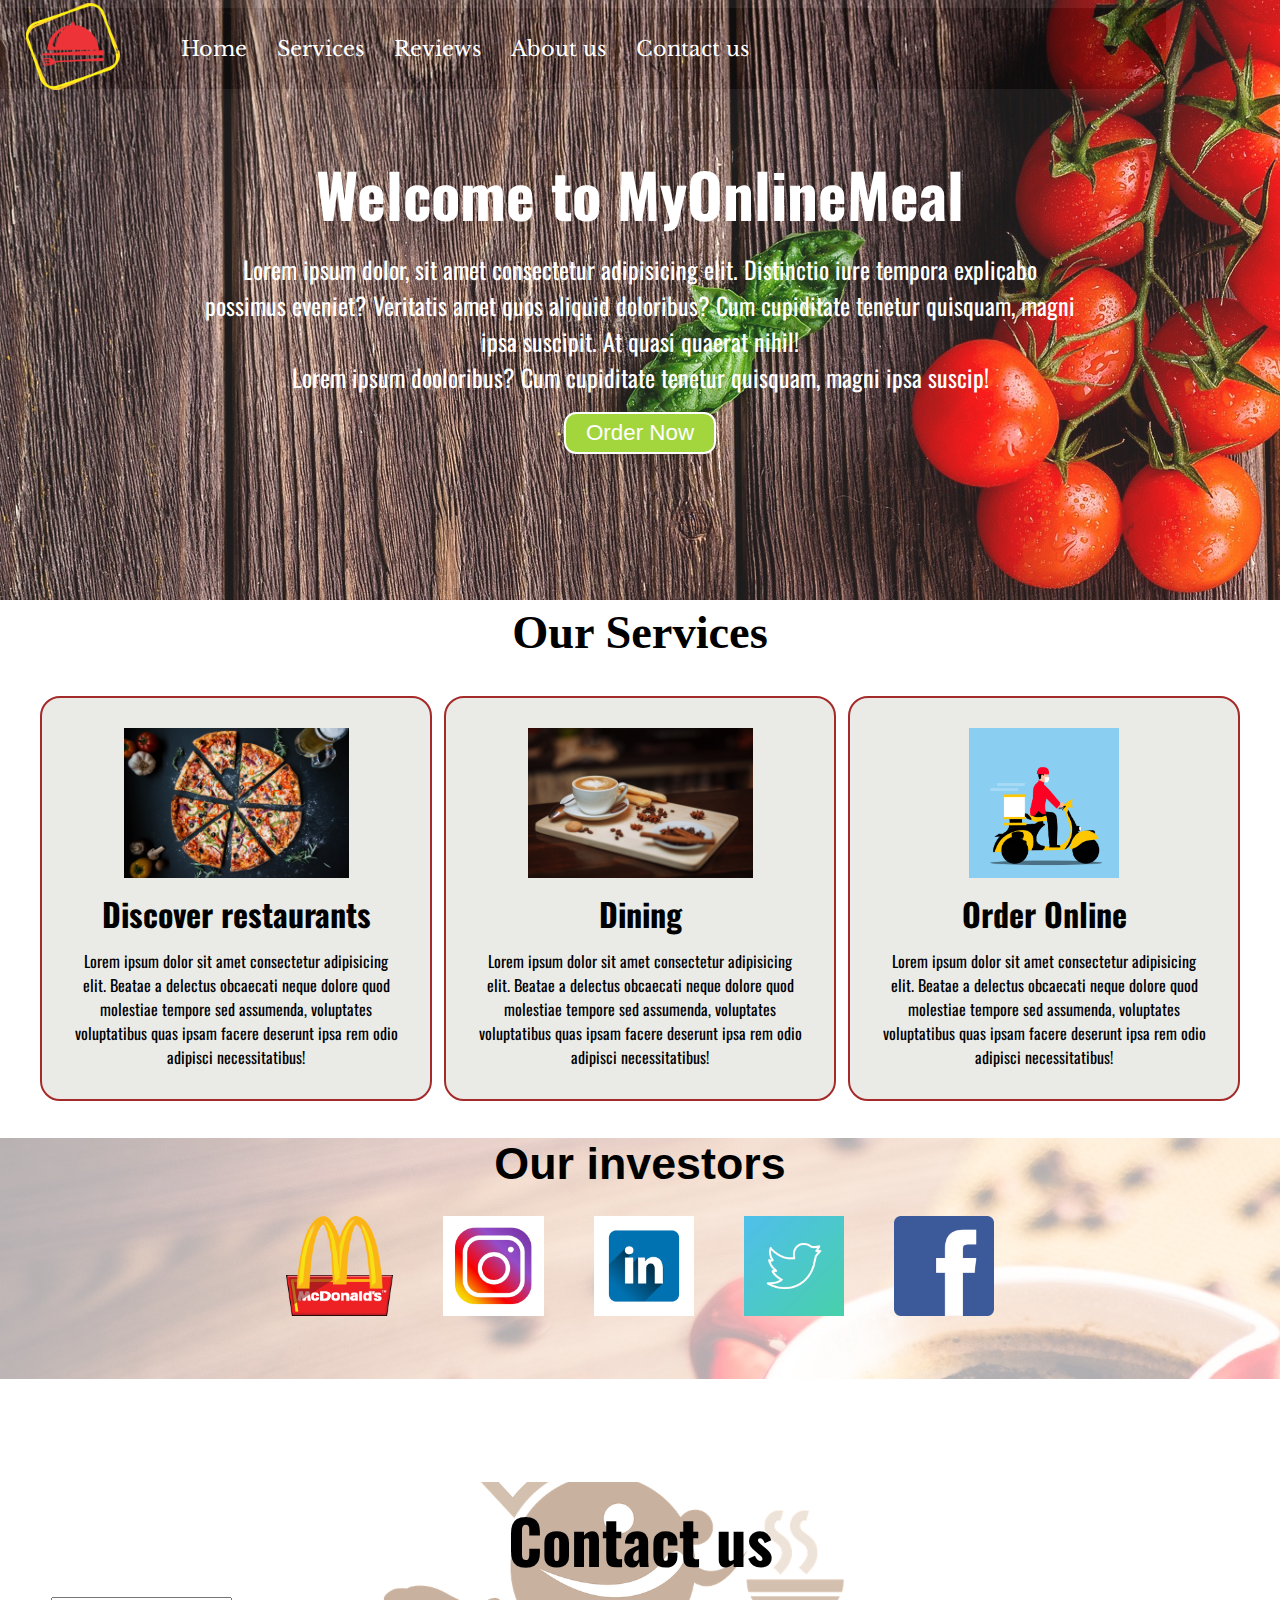
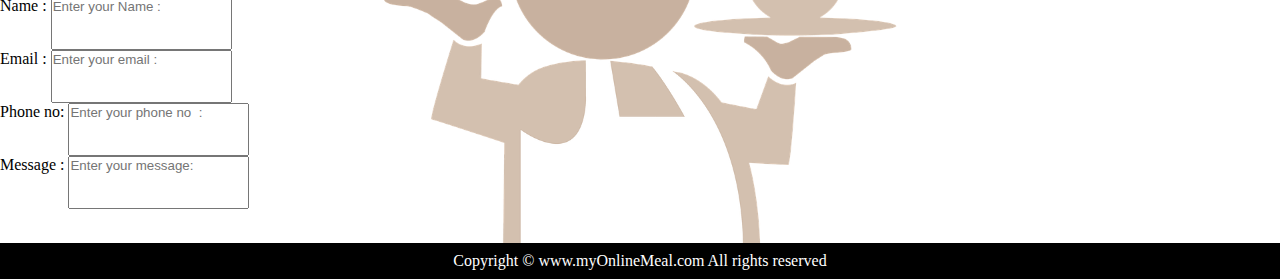
<file: index.html>
<!DOCTYPE html>
<html lang="en">
<head>
    <meta charset="UTF-8">
    <meta name="viewport" content="width=device-width, initial-scale=1.0">
    <title>Online Meals.com</title>
    <link rel="stylesheet" href="style.css">
    <!-- <link rel="stylesheet" href="https://fonts.googleapis.com/css2?family=Libre+Baskerville&family=Oswald&display=swa[]"> -->
    <link rel="stylesheet" href="https://fonts.googleapis.com/css2?family=Libre+Baskerville&family=Oswald&display=swap">
    <link rel="stylesheet" href="https://fonts.googleapis.com/css2?family=Oswald&display=swap">
    <!-- <link rel="https://fonts.googleapis.com/css2?family=Oswald&display=swap" rel="stylesheethref=""> -->
</head>
<body>
    <nav id="navbar">
        <div id="logo">
            <img src="img/food logo3.png" alt="OnlineMeals.com">
        </div>

        <ul>
            <li class="item"><a href="index.html" >Home</a></li>
            <li class="item"><a href="#">Services</a></li>
            <li class="item"><a href="#">Reviews</a></li>
            <li class="item"><a href="#">About us</a></li>
            <li class="item"><a href="#">Contact us</a></li>
        </ul>
    </nav>

    <section id="home">
        <h1 class="h-primary"> Welcome to MyOnlineMeal</h1>
        <p>Lorem ipsum dolor, sit amet consectetur adipisicing elit. Distinctio iure tempora explicabo possimus eveniet? Veritatis amet quos aliquid doloribus? Cum cupiditate tenetur quisquam, magni ipsa suscipit. At quasi quaerat nihil!</p>
        <p>Lorem ipsum dooloribus? Cum cupiditate tenetur quisquam, magni ipsa suscip!</p>
        <button class="btn">Order Now </button>
        
    </section>
    
    <section class="services-container">
        <h1 class="h-primary-center">Our Services</h1>
        <div id="services">
            <div class="box">
                <img src="img/pizza.jpg" alt="food">
                <h2 class="h-secondary"><a href="#">Discover restaurants</a></h2>
                <p class="center">Lorem ipsum dolor sit amet consectetur adipisicing elit. Beatae a delectus obcaecati neque dolore quod molestiae tempore sed assumenda, voluptates voluptatibus quas ipsam facere deserunt ipsa rem odio adipisci necessitatibus!</p>
            </div>
            <div class="box">
                <img src="img/coffee.jpg" alt="food">
                <h2 class="h-secondary"><a href="#">Dining</a></h2>
                <p class="center">Lorem ipsum dolor sit amet consectetur adipisicing elit. Beatae a delectus obcaecati neque dolore quod molestiae tempore sed assumenda, voluptates voluptatibus quas ipsam facere deserunt ipsa rem odio adipisci necessitatibus!</p>
            </div>
            <div class="box">
                <img src="img/delivery.png" alt="food">
                <h2 class="h-secondary"><a href="#">Order Online</a></h2>
                <p class="center">Lorem ipsum dolor sit amet consectetur adipisicing elit. Beatae a delectus obcaecati neque dolore quod molestiae tempore sed assumenda, voluptates voluptatibus quas ipsam facere deserunt ipsa rem odio adipisci necessitatibus!</p>
            </div>
        </div>
    </section>
    <section id="client-section">
        <h2 class="h-in">
            Our investors
        </h2>
        <div id="clients">
            <div class="client-item">
                <img src="img/mcd logo.png" alt="mcd">
            </div>
            <div class="client-item">
                <img src="img/instagram.jpg" alt="insta">
            </div>
            <div class="client-item">
                <img src="img/linked-in.png" alt="L">
            </div>
            <div class="client-item">
                <img src="img/twitter.png" alt="x">
            </div>
            <div class="client-item">
                <img src="img/facebook.png" alt="fb">
            </div>


        </div>
        
    </section>

    <section id="contact">
        <h1 class="h-primary center">Contact us</h1>
        <div id="contact-box">
            <form action="">
                <div class="form-group">
                    <label for="name">Name :</label>
                    <input type="text" name="name" id="name" 
                      placeholder="Enter your Name : ">
                </div>
                <div class="form-group">
                    <label for="name">Email :</label>
                    <input type="email" name="name" id="name" 
                      placeholder="Enter your email : ">
                </div>
                <div class="form-group">
                    <label for="name">Phone no:</label>
                    <input type="phone" name="name" id="name" 
                      placeholder="Enter your phone no  : ">
                </div>
                <div class="form-group">
                    <label for="name">Message :</label>
                    <input type="text" name="name" id="name" 
                      placeholder="Enter your message: ">
                </div>
            </form>

        </div>
    </section>
    <footer>
        <div class="center">
            Copyright &copy; www.myOnlineMeal.com All rights reserved

        </div>
    </footer>

     
</body>
</html>
</file>
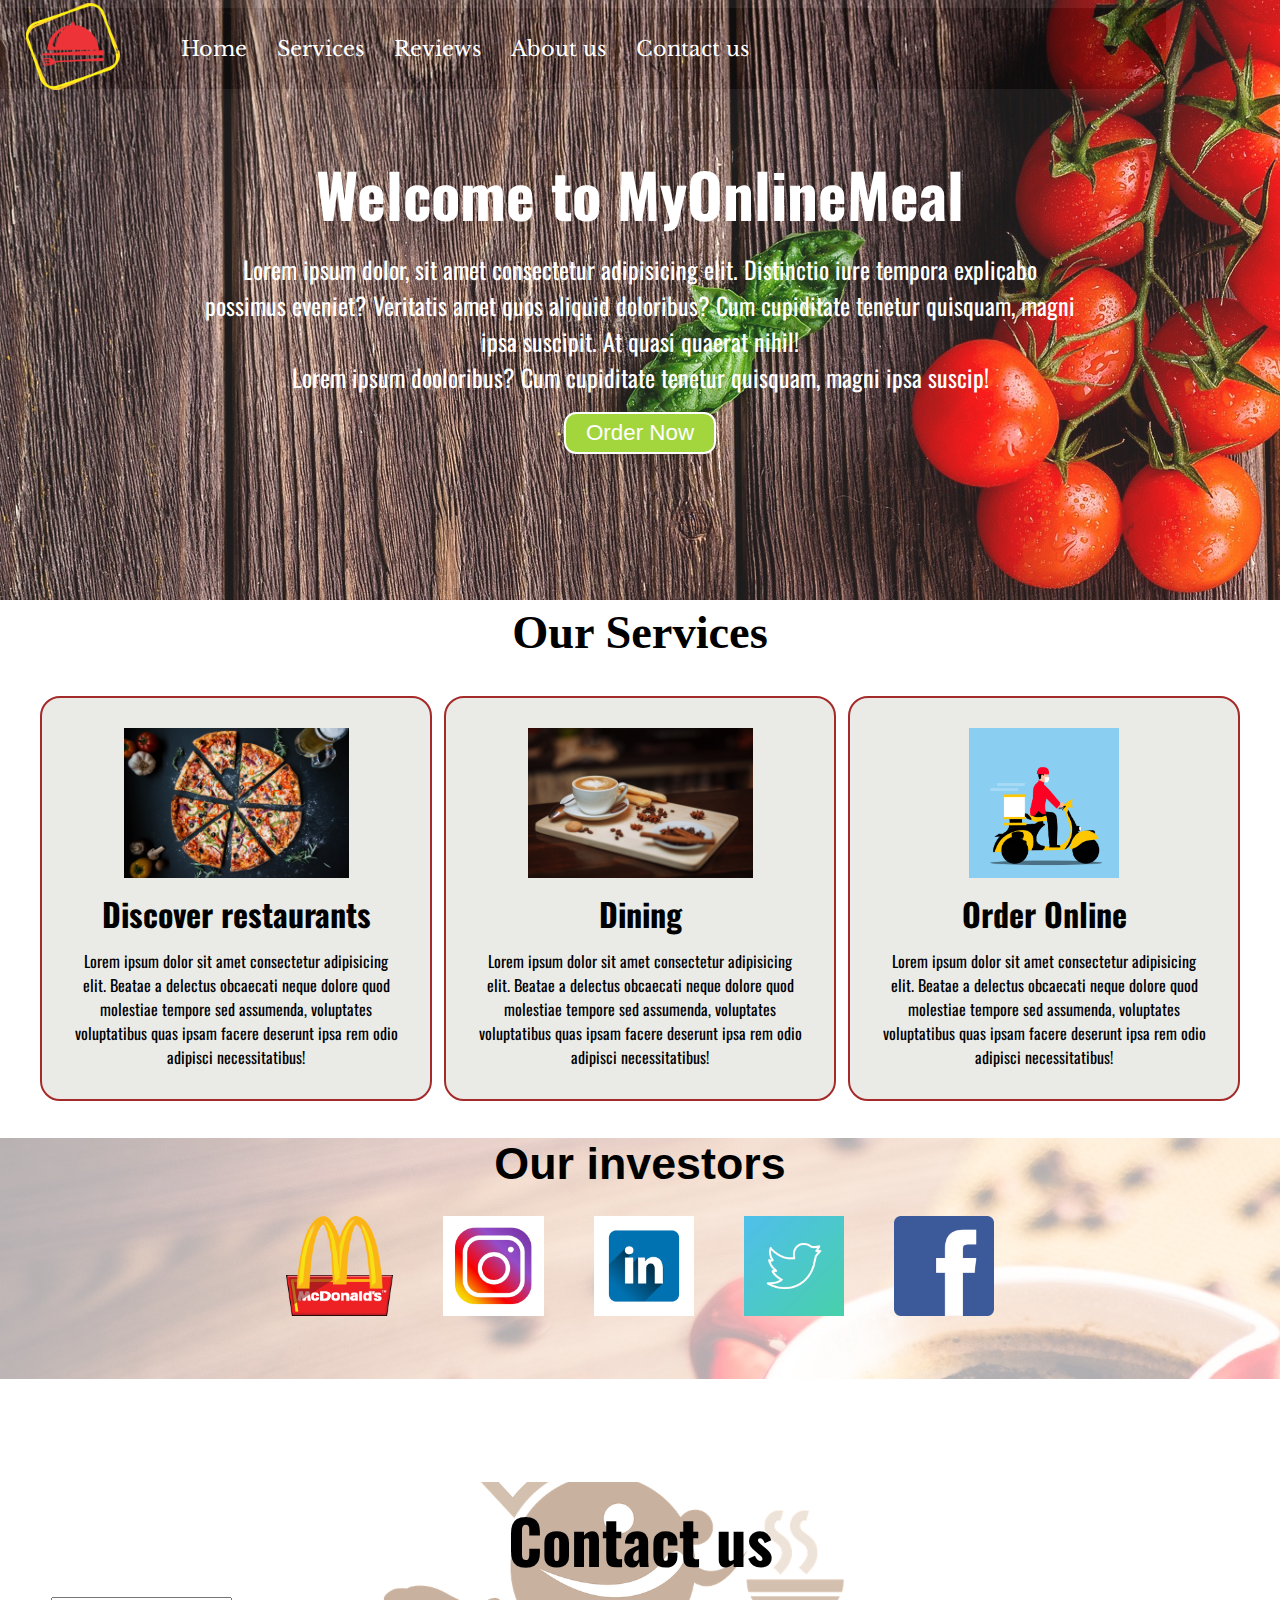
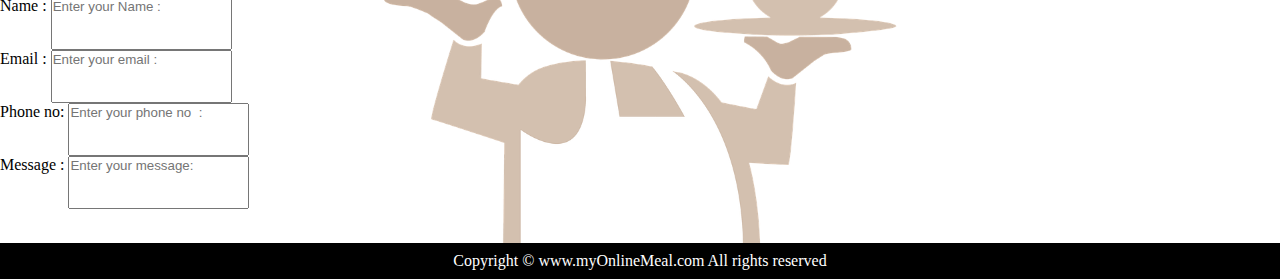
<file: project2.html>
<!DOCTYPE html>
<html lang="en">
<head>
    <meta charset="UTF-8">
    <meta name="viewport" content="width=device-width, initial-scale=1.0">
    <title>Online Meals.com</title>
    <link rel="stylesheet" href="style.css">
    <!-- <link rel="stylesheet" href="https://fonts.googleapis.com/css2?family=Libre+Baskerville&family=Oswald&display=swa[]"> -->
    <link rel="stylesheet" href="https://fonts.googleapis.com/css2?family=Libre+Baskerville&family=Oswald&display=swap">
    <link rel="stylesheet" href="https://fonts.googleapis.com/css2?family=Oswald&display=swap">
    <!-- <link rel="https://fonts.googleapis.com/css2?family=Oswald&display=swap" rel="stylesheethref=""> -->
</head>
<body>
    <nav id="navbar">
        <div id="logo">
            <img src="img/food logo3.png" alt="OnlineMeals.com">
        </div>

        <ul>
            <li class="item"><a href="project2.html" >Home</a></li>
            <li class="item"><a href="#">Services</a></li>
            <li class="item"><a href="#">Reviews</a></li>
            <li class="item"><a href="#">About us</a></li>
            <li class="item"><a href="#">Contact us</a></li>
        </ul>
    </nav>

    <section id="home">
        <h1 class="h-primary"> Welcome to MyOnlineMeal</h1>
        <p>Lorem ipsum dolor, sit amet consectetur adipisicing elit. Distinctio iure tempora explicabo possimus eveniet? Veritatis amet quos aliquid doloribus? Cum cupiditate tenetur quisquam, magni ipsa suscipit. At quasi quaerat nihil!</p>
        <p>Lorem ipsum dooloribus? Cum cupiditate tenetur quisquam, magni ipsa suscip!</p>
        <button class="btn">Order Now </button>
        
    </section>
    
    <section class="services-container">
        <h1 class="h-primary-center">Our Services</h1>
        <div id="services">
            <div class="box">
                <img src="img/pizza.jpg" alt="food">
                <h2 class="h-secondary"><a href="#">Discover restaurants</a></h2>
                <p class="center">Lorem ipsum dolor sit amet consectetur adipisicing elit. Beatae a delectus obcaecati neque dolore quod molestiae tempore sed assumenda, voluptates voluptatibus quas ipsam facere deserunt ipsa rem odio adipisci necessitatibus!</p>
            </div>
            <div class="box">
                <img src="img/coffee.jpg" alt="food">
                <h2 class="h-secondary"><a href="#">Dining</a></h2>
                <p class="center">Lorem ipsum dolor sit amet consectetur adipisicing elit. Beatae a delectus obcaecati neque dolore quod molestiae tempore sed assumenda, voluptates voluptatibus quas ipsam facere deserunt ipsa rem odio adipisci necessitatibus!</p>
            </div>
            <div class="box">
                <img src="img/delivery.png" alt="food">
                <h2 class="h-secondary"><a href="#">Order Online</a></h2>
                <p class="center">Lorem ipsum dolor sit amet consectetur adipisicing elit. Beatae a delectus obcaecati neque dolore quod molestiae tempore sed assumenda, voluptates voluptatibus quas ipsam facere deserunt ipsa rem odio adipisci necessitatibus!</p>
            </div>
        </div>
    </section>
    <section id="client-section">
        <h2 class="h-in">
            Our investors
        </h2>
        <div id="clients">
            <div class="client-item">
                <img src="img/mcd logo.png" alt="mcd">
            </div>
            <div class="client-item">
                <img src="img/instagram.jpg" alt="insta">
            </div>
            <div class="client-item">
                <img src="img/linked-in.png" alt="L">
            </div>
            <div class="client-item">
                <img src="img/twitter.png" alt="x">
            </div>
            <div class="client-item">
                <img src="img/facebook.png" alt="fb">
            </div>


        </div>
        
    </section>

    <section id="contact">
        <h1 class="h-primary center">Contact us</h1>
        <div id="contact-box">
            <form action="">
                <div class="form-group">
                    <label for="name">Name :</label>
                    <input type="text" name="name" id="name" 
                      placeholder="Enter your Name : ">
                </div>
                <div class="form-group">
                    <label for="name">Email :</label>
                    <input type="email" name="name" id="name" 
                      placeholder="Enter your email : ">
                </div>
                <div class="form-group">
                    <label for="name">Phone no:</label>
                    <input type="phone" name="name" id="name" 
                      placeholder="Enter your phone no  : ">
                </div>
                <div class="form-group">
                    <label for="name">Message :</label>
                    <input type="text" name="name" id="name" 
                      placeholder="Enter your message: ">
                </div>
            </form>

        </div>
    </section>
    <footer>
        <div class="center">
            Copyright &copy; www.myOnlineMeal.com All rights reserved

        </div>
    </footer>

     
</body>
</html>
</file>
<file: style.css>
/*CSS Reset*/
*{
    margin: 0;
    padding: 0;
}

:root{
    --navbar-height:59px;

}
/*Navigation menu*/

#navbar{
    display: flex;
    align-items: center;
    margin: 5px 4px;
    font-family: 'Libre Baskerville', serif;
    margin: -10px;
 }    
#navbar{
    position: absolute;
}    
    

#logo{
    margin: 10px 34px;
}
#logo img{
    height: 87px;
    margin:3px 2px;
    border-image: fill;
}
ul{
    display: flex;
    flex-direction: row;
    margin: 10px;
}
/*.item{
    display: flex;
    align-items: center;
    border: 2px solid grey;
    
    
}
.item a{
    text-decoration:none;
    font-family:'Segoe UI', Tahoma, Geneva, Verdana, sans-serif;
    font-size: 1.3rem ;
    color: black;
    padding: 3px 22px;
    
}*/
#navbar::before{
    content: "";
    background-color: black;
    position: absolute;
    height: 70%;
    width:150%;
    z-index: -1;
    opacity:0.5;

}
#navbar ul{
    display: flex;
}

#navbar ul li{
    color: white; 
    list-style: none;
    font-size: 1.3rem;


}
/* logo and image */

#navbar ul li a{
    display: block;
    padding: 3px 15px;
    border-radius: 12px;
    text-decoration:none; 
    color: white;
    
}
#navbar ul li a:hover{
    color: black;
    background-color: white;



}
/* home section  */
 #home{
    display: flex;
    flex-direction: column; 
    padding: 3px 200px;
    justify-content: center;
    align-items: center;
    height: 600px;
    font-family: 'Oswald', sans-serif;


 }
 #home::before{
    content: "";
    background: url(img/food\ bg.jpg);
    top: 0;
    
    position: absolute;
    height: 600px;
    width: 1600px;

    z-index: -1; 
    opacity:0.89;

    
 }
 #home h1{
    text-align: center;
    color: white;
 }
 #home p{
    text-align: center;
    color: white;
    font-size: 1.5rem;
 }

 /* services section */
 #services{
    margin: 34px;
    display:flex;


 }
 #services .box{
    border: 2px solid brown;
    padding: 30px ;
    margin: 3px 6px;
    border-radius: 20PX;
    background: rgb(201 204 192 / 39%);


 }
 #services .box img{

    height: 150px;
    margin: auto;
    display: block;
    
    
     
   
 }
 #services .box p{
    font-family: 'Oswald', sans-serif;

 }

 
 /* utility classes */
 .h-primary{
    font-size: 3.8rem;
    padding: 12px;
    font-family: 'Oswald', sans-serif;
    
 }
 .h-secondary{
    font-size: 2rem;
    padding: 12px; 
    text-align: center;
    font-family: 'Oswald', sans-serif;;
 }
 .h-primary-center{
    text-align: center;
    font-size: 2.9rem;
   
    


 }

 .btn{
    padding: 6px 20px;
    border: 2px solid white;
    background-color: rgb(163, 214, 61);
    color: white;
    margin: 17px;
    font-size: 1.4rem;
    border-radius: 12px;
    cursor: pointer;
 }
 .btn:hover{
    background-color:  rgb(144, 196, 203);
    
 }

 .center{
    text-align: center;
    

 }
 h2 a{
    text-decoration: none;
    color: black;
 }
 h2 a:hover{
    /* text-decoration:underline ; */
    color:rgb(200, 164, 164);
 }

 /* client section */
 #client-section{
    /* display: flex; */
    height: 344px;
    position: relative;

 
 }
 #client-section:before{
    content: "";
    position: absolute;
    background: url(img/download.jpg);
    width:100%;
    height: 70%;
    z-index:-1;
    opacity:0.4 ;


 }   
 #clients
{
    display: flex;
    justify-content: center;
    align-items: center;
    margin: 2px; 
}
#clients img{
    height: 100px;


}
.client-item{
    padding: 25px;
}

.h-in{
    font-family:Verdana, Geneva, Tahoma, sans-serif;
    color: black;
    font-size: 2.8rem;
    text-align: center;
}
 
/* contact section  */
#contact{
    position: relative;

}
#contact::before{
   content: "";
   position: absolute;
   width: 100%;
   height: 100%;
   z-index: -1;
   opacity: 0.7;
   background: url("img/food\ logo2.png") no-repeat center center/cover;
 
   
   
}  
 #contact-box{ 
    align-items: flex; 
    justify-content: center;
    align-items: center;
    padding-bottom:34px;
 }
 #contact-box input,#contact-box{ 
    align-items: flex; 
    justify-content: center;
    align-items: center;
    padding-bottom:34px;
 }
 #contact-box{ 
    align-items: flex; 
    justify-content: center;
    align-items: center;
    padding-bottom:34px;
 }

#form-group{
    align-items: center;
}
footer{
    background:black ;
    color:white;
    padding: 9px 20px;

}
</file>
